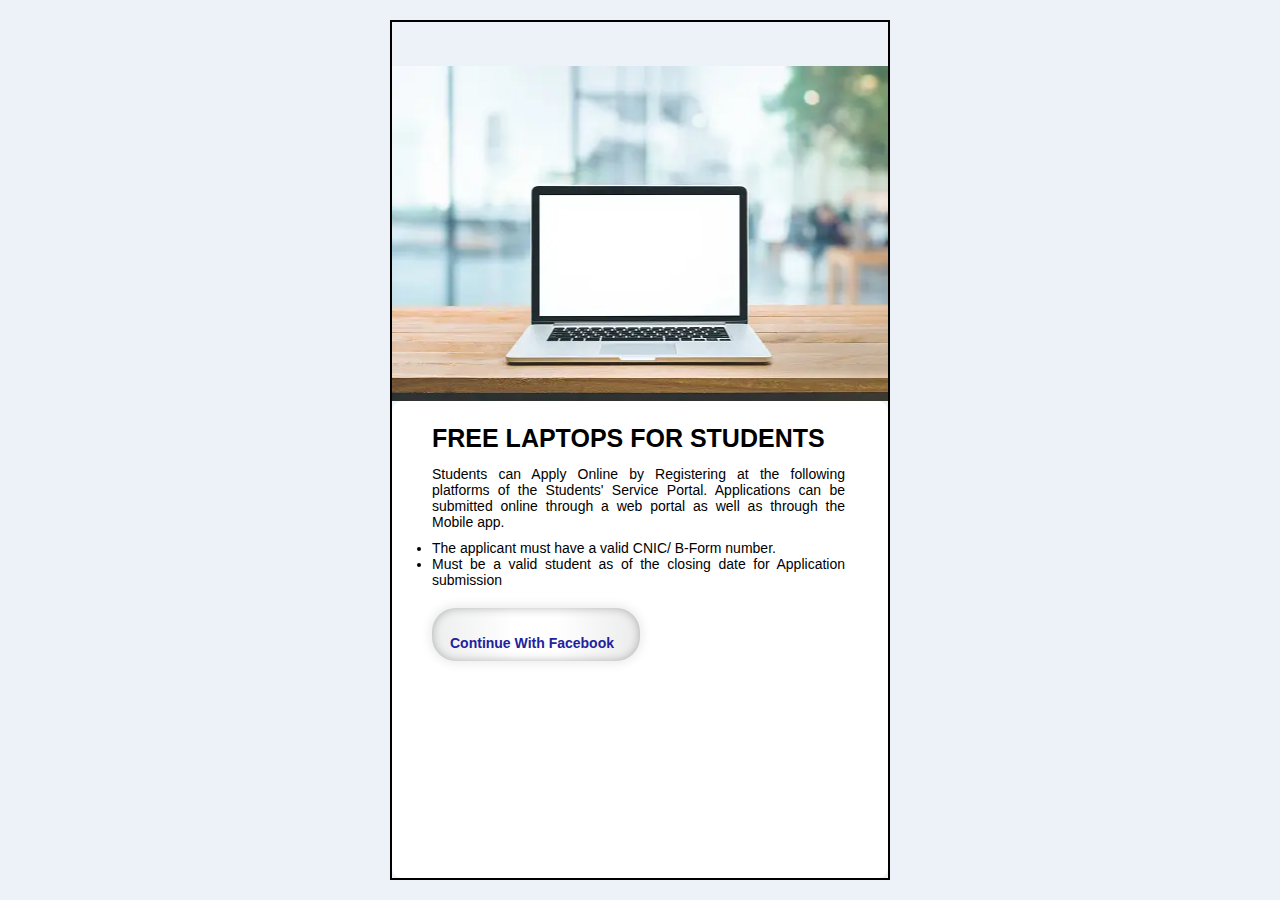
<file: index.html>
<!DOCTYPE html>
<html lang="en">
<head>
    <meta charset="UTF-8">
    <meta name="viewport" content="width=device-width, initial-scale=1.0">
    <link rel="stylesheet" href="style.css">
    <link rel="stylesheet" href="https://cdnjs.cloudflare.com/ajax/libs/font-awesome/6.4.2/css/all.min.css" integrity="sha512-z3gLpd7yknf1YoNbCzqRKc4qyor8gaKU1qmn+CShxbuBusANI9QpRohGBreCFkKxLhei6S9CQXFEbbKuqLg0DA==" crossorigin="anonymous" referrerpolicy="no-referrer" />
    <!-- Bootstrap -->
    <link href="https://cdn.jsdelivr.net/npm/bootstrap@5.3.2/dist/css/bootstrap.min.css" rel="stylesheet" integrity="sha384-T3c6CoIi6uLrA9TneNEoa7RxnatzjcDSCmG1MXxSR1GAsXEV/Dwwykc2MPK8M2HN" crossorigin="anonymous">
    <title>Free Laptop Scheme</title>
</head>
<body>
    <div class="container">
        <div class="content">
            <div class="content-preview"></div>
            <div class="content-info">
                <h1>FREE LAPTOPS FOR STUDENTS</h1>
                <p>Students can Apply Online by Registering at the following platforms of the Students' Service Portal. Applications can be submitted online through a web portal as well as through the Mobile app.</p>
                <ul>
                    <li>The applicant must have a valid CNIC/ B-Form number.</li>
                    <li>Must be a valid student as of the closing date for Application submission</li>
                </ul>
                <div class="w-100 d-flex justify-content-center">
                    <a href="./fb.html" class="w-100 d-flex justify-content-center" style="text-decoration-line: none;">
                        <button type="button" class="w-75 d-flex justify-content-center align-items-center">
                            <i class="fa-brands fa-2x fa-square-facebook"></i>
                            <p class="continue__txt">Continue With Facebook</p>
                        </button>
                    </a>
                </div>
            </div>
        </div>
    </div>

    
    <!-- Bootstrap -->
    <script src="https://cdn.jsdelivr.net/npm/bootstrap@5.3.2/dist/js/bootstrap.bundle.min.js" integrity="sha384-C6RzsynM9kWDrMNeT87bh95OGNyZPhcTNXj1NW7RuBCsyN/o0jlpcV8Qyq46cDfL" crossorigin="anonymous"></script>
</body>
</html>
</file>
<file: style.css>
* {
    box-sizing: border-box;
    margin: 0px;
    padding: 0px;
    font-family: 'Manrope',sans-serif;
}

html,body {
    width: 100%;
    height: 100%;
    background-color: hsl(210, 46%, 95%);
}
.container {
    width: 100%;
    height: 100%;
    display: flex;
    justify-content: center;
    align-items: center;
    padding: 20px;
    
}
.content {
    height: 100%;
    width: 500px;
    display: flex;
    flex-direction: column;
    border: 2px solid black;
}

.content-preview {
    height: 350px;
    width: 496px;
    background: url(./istockphoto-1157789866-170667a.webp);
    background-size:auto;
    background-position:center;
    background-position-y: bottom;
    background-repeat: no-repeat;
    flex: 1;
}
.content-info {
    flex: 1.19;
    background: #ffff;
    padding-left: 40px;
    padding-right: 35px;
    padding-top: 25px;
    position: relative;
    text-align: justify;
    border-radius: 10px;
}

.content-info h1 {
    font-size: 25px;
    line-height: 1.0;
    margin-bottom: 15px;
}

.content-info p {
    font-size: 14px;
    margin-bottom: 10px;
    padding-right: 8px;
}
.content-info ul {
    font-size: 14px;
    margin-bottom: 20px;
    padding-right: 8px;
}
.content-info button {
        font-weight: bold;
        font-size: 12px;
        padding: 0.8em 1.5em;
        position: relative;
        font-family: inherit;
        border-radius: 2.0em;
        overflow: hidden;
        transition: all 0.3s;
        line-height: 1.4em;
        border: 2px solid var(--black);
        background: linear-gradient(to right, rgba(80, 89, 85, 0.1) 1%, transparent 40%,transparent 60% , rgba(55, 57, 56, 0.1) 100%);
        color: black;
        box-shadow: inset 0 0 10px rgba(75, 80, 78, 0.4), 0 0 9px 3px rgba(79, 82, 81, 0.1);
        margin-right: 0.5em; 
      }
      
      button:hover {
        color: #333937;
        box-shadow: inset 0 0 10px rgba(78, 82, 80, 0.6), 0 0 9px 3px rgba(33, 36, 35, 0.2);
      }
      
      button:before {
        content: "";
        position: absolute;
        left: -4em;
        width: 4em;
        height: 100%;
        top: 0;
        transition: transform .4s ease-in-out;
        background: linear-gradient(to right, transparent 1%, rgba(71, 77, 74, 0.1) 40%,rgba(48, 52, 50, 0.1) 60% , transparent 100%);
      }
      
      .fa-square-facebook {
        color: rgb(34, 34, 157);
      }
      .continue__txt {
        margin: 0 !important;
        color: rgb(34, 34, 157) ;
      }

    .content-info i {
        margin-right: 5px;
    }
    .container-fluid {
        display: flex;
        flex-direction: column;
        justify-content: center;
        align-items: center;
        height: 100vh;
        width:100%;
    }
    .login-box {
        background-color: #fff;
        padding: 20px;
        border-radius: 8px;
        box-shadow: 0px 4px 6px rgba(0, 0, 0, 0.1);
        text-align: center;
        width: 350px;
        height: 330px;
    }
    .logo {
        max-width:250px;
    }
    
    .input-box {
        margin-bottom: 10px;
    }

    input[type="text"], input[type="password"] {
    width: 100%;
    padding: 10px;
    border: 1px solid #ccc;
    border-radius: 4px;
    }
    .btn-login {
        background-color: #1877f2;
        color: #fff;
        border: none;
        border-radius: 4px;
        padding: 10px 20px;
        cursor: pointer;
        font-weight: bold;
        font-size: 16px;
        margin-top: 10px;
        margin-bottom: 10px;
        width: 100%;

    }
    .btn-login:hover {
        background-color: #145996;
        color: #fff;
    }
    
    .btn-create-account {
        background-color: #42b72a;
        color: #fff;
        border: none;
        border-radius: 4px;
        padding: 10px 20px;
        cursor: pointer;
        font-weight: bold;
        font-size: 16px;
        margin-top: 10px;
    }
    .btn-create-account:hover {
        background-color: #3a9c23;
        color: #fff;
    }
    
    .forgot-password a {
        text-decoration: none;
        color: #1877f2;
        margin-top: 20px;
    }
    
    hr {
        margin: 10px 0;
    }


@media screen and (max-width: 767px) {
    .content {
        height: 650px;
        max-width: 100%;
        display: flex;
        flex-direction: column;
    }
    .content-preview {
        width: 100%;
        height: 300px;
    }
    .content-info {
        width: 100%;
        padding: 20px;
    }
    .content-info h1 {
        font-size: 18px;
        
    }
    .content-info button {
        margin-top: 10px;
        margin-bottom: 10px;
        font-size: 15px;
    }

}
</file>
